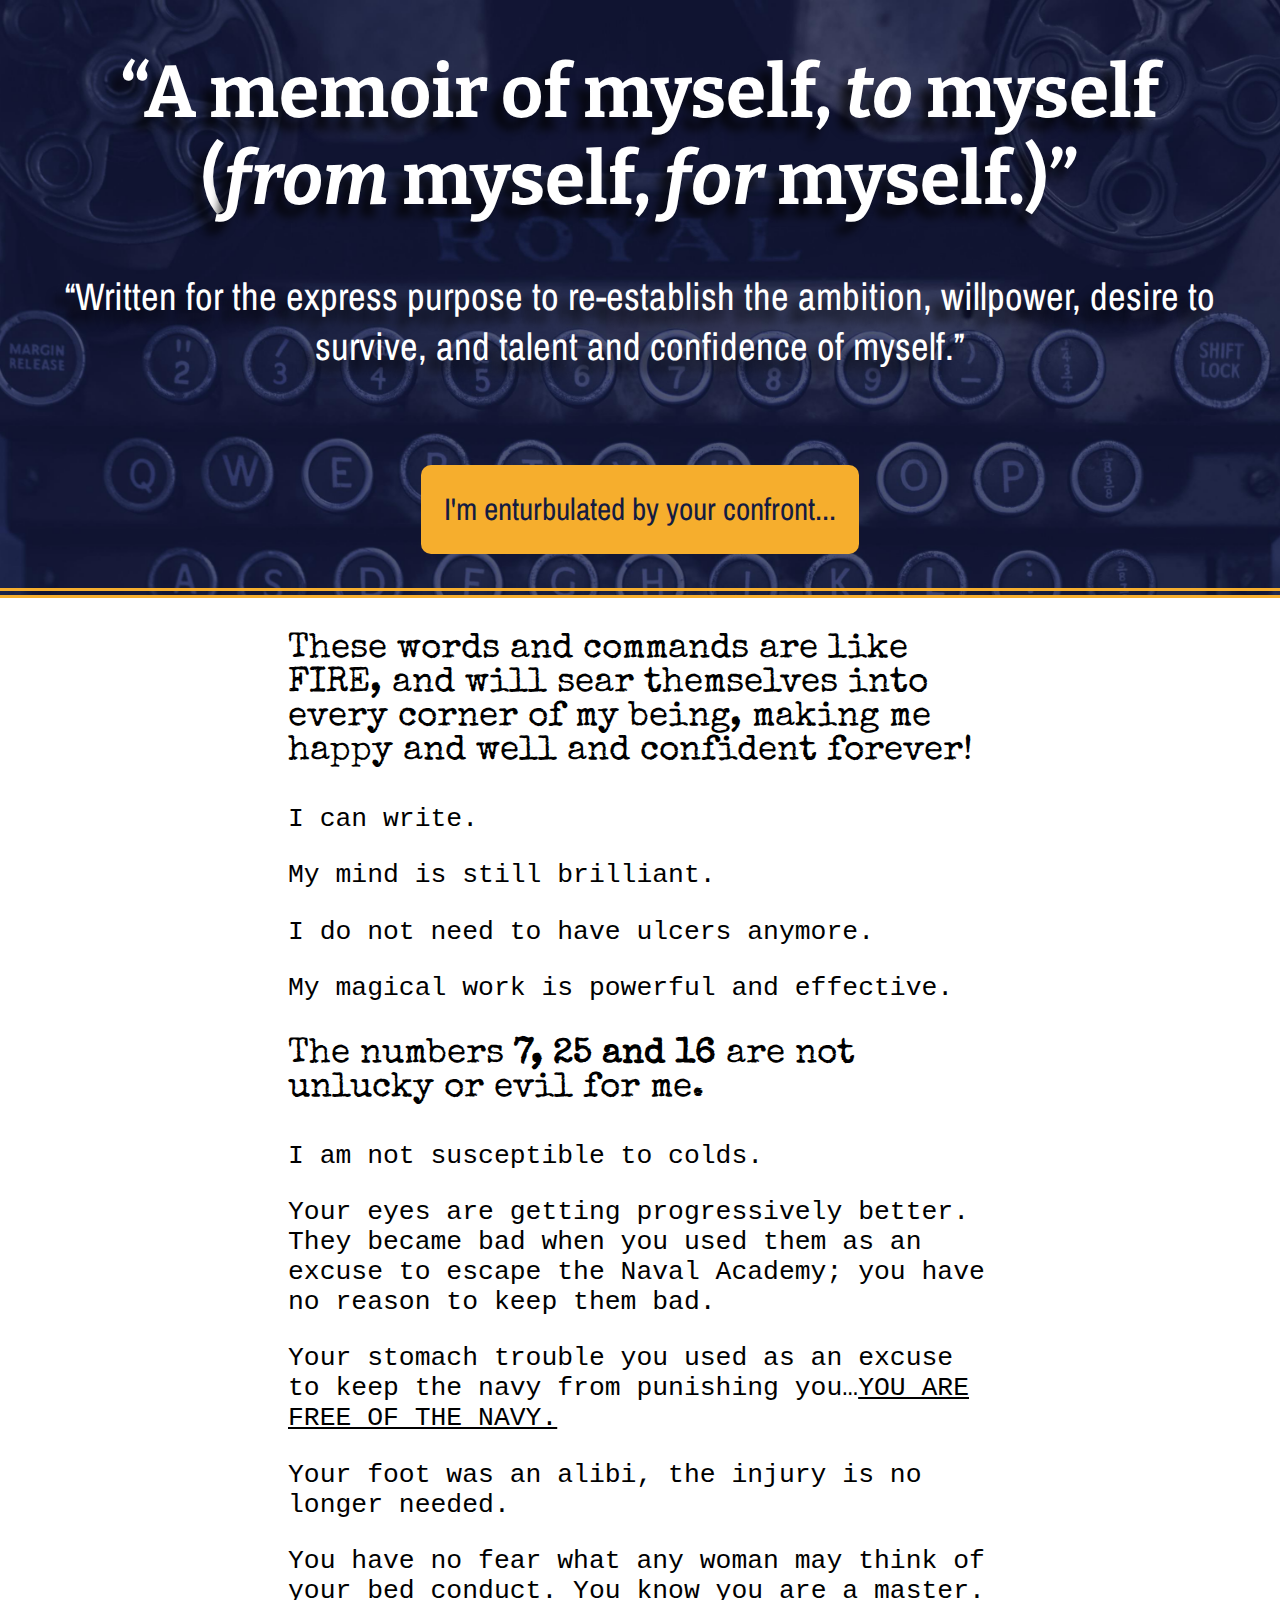
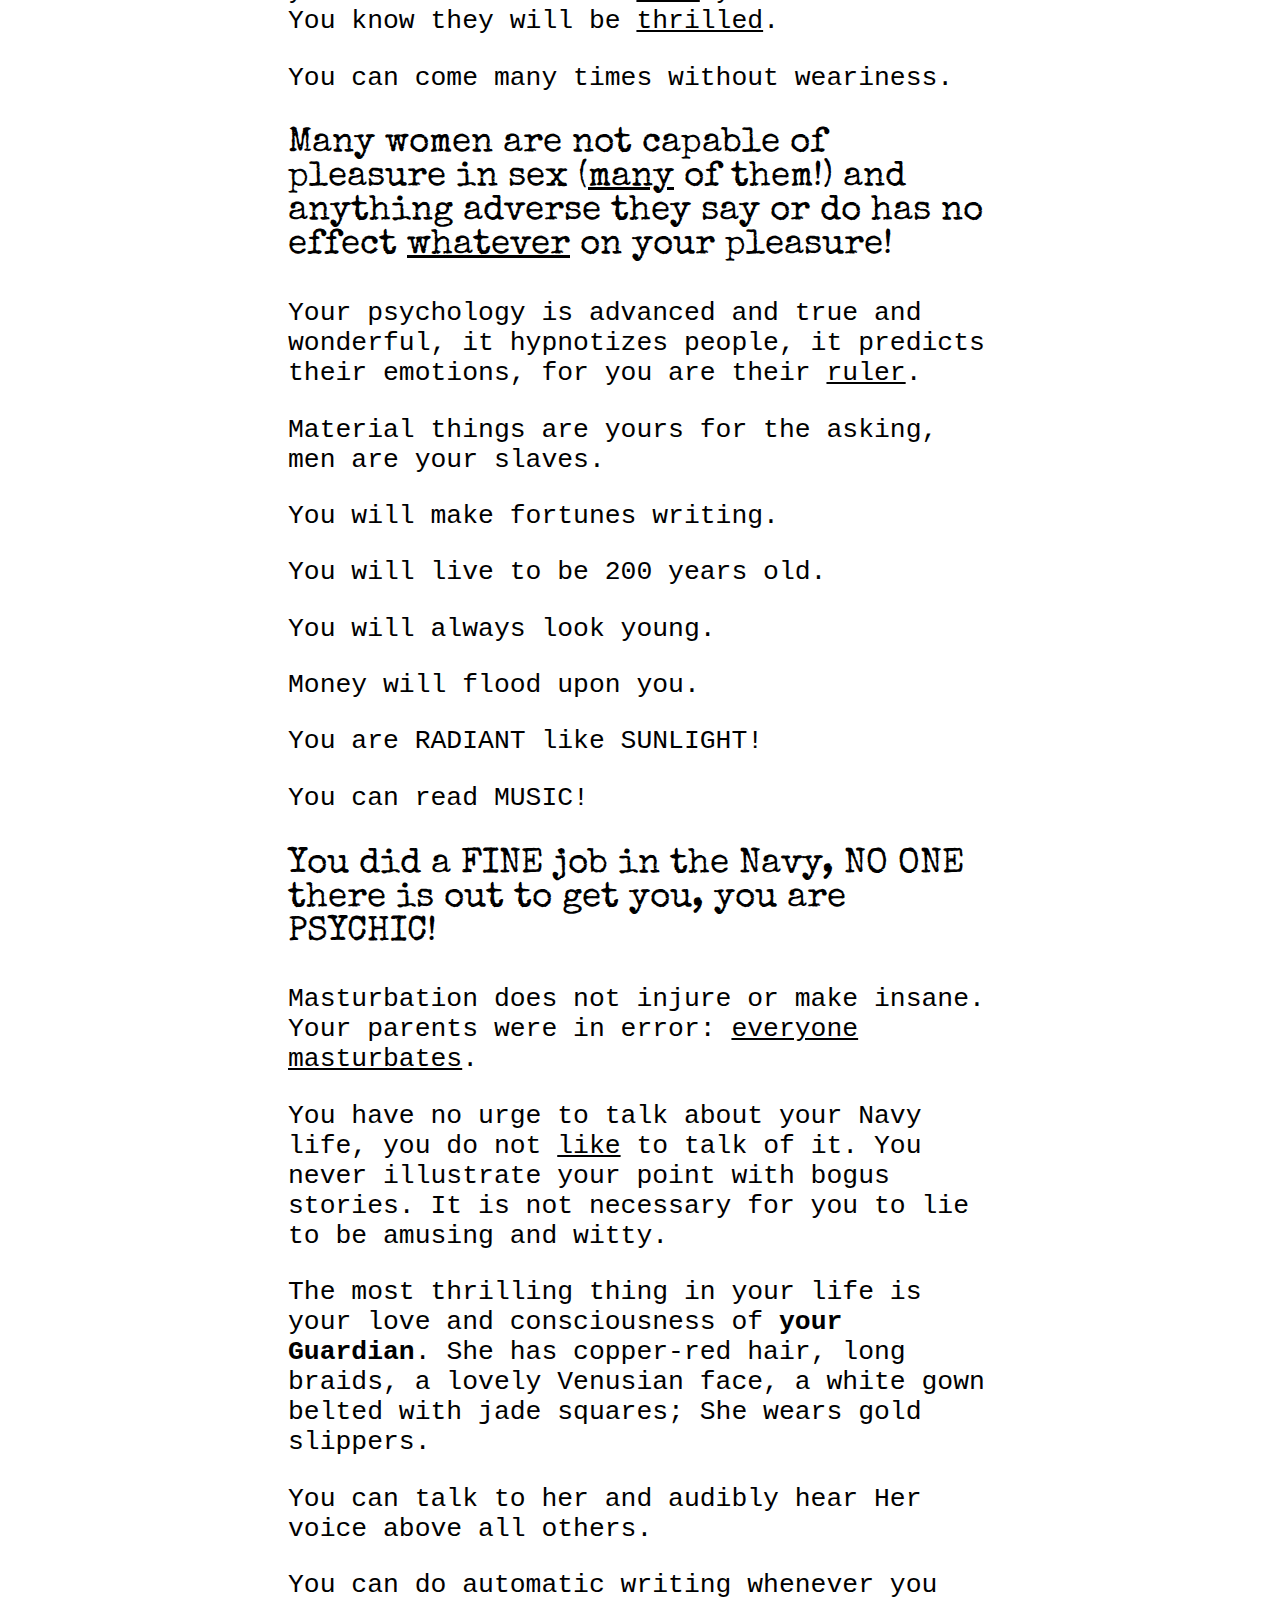
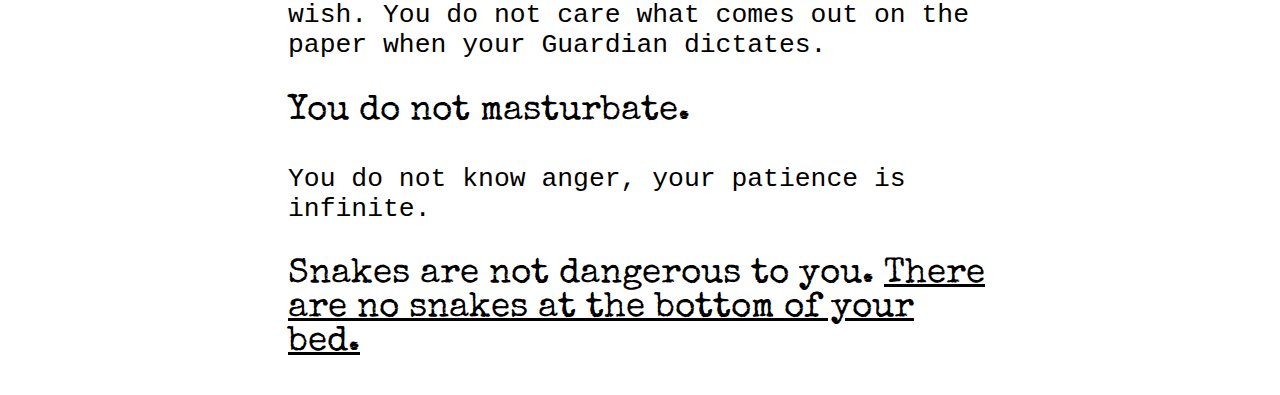
<file: index.html>
<!DOCTYPE html>
<html>

<head>
<meta charset="utf-8">
<title>Excalibur! The Commodore's Memoir</title>
<link href='styles.css' rel='stylesheet' type='text/css'>
<link href='https://fonts.googleapis.com/css?family=Archivo+Black|Special+Elite|Archivo+Narrow|Bitter:400,700' rel='stylesheet' type='text/css'>
</head>
<body>
<div class="blotter">
<h1>“A memoir of myself, <em>to</em> myself (<em>from</em> myself, <em>for</em> myself.)”</h1>

<h2>“Written for the express purpose to re-establish the ambition, willpower, desire to survive, and talent and confidence of myself.”</h2>
<span id="getitstraight">&nbsp;</span>
<p><a href="#getitstraight" onclick="confront(false)" class="btn">I'm enturbulated by your confront...</a></p>
</div>

<div id="explaintext" class="explainer hide">
	<h3> Wait, <i>what</i> is this? </h3>
	<p>In the year 2015, "The Commodore" (as he likes to be called) was plucked from the time stream by a curious H.G. Wells and given an audience in front of a large group of people at the Upright Citizens Brigade theater as a part of the <cite>Dead Authors Podcast series</cite>. In the course of this two part special (<a href="http://thedeadauthorspodcast.libsyn.com/chapter-45-part-1-l-ron-hubbard-featuring-andrew-daly" target="_blank">Part One</a> and <a href="http://thedeadauthorspodcast.libsyn.com/chapter-45-part-2-l-ron-hubbard-featuring-andy-daly" target="_blank">Part Two</a>), The Commodore read from his "memoir," a work he understood only marginally better than any of his literally thousands of other books.</p>
	<p>The writings below are a transcript of that reading. The author of them is The Commodore "himself", with special thanks to <a href="https://twitter.com/tvsandydaly">Andy Daly</a>, for a <i>very</i> particular reason.</p>
	<p><small>This site was built by <a href="http://twitter.com/jimmymarks">Jimmy Marks</a> as a tribute to what I think might be the funniest thing I've ever heard. If you are a friend of The Commodore, let me be clear that I am just a guy, I come down nowhere on the subject of any spiritual or political or financial goings-on, please don't sue me.</small></p>
</div>

<div class="butcherpaper">
	<div class="words">
	<h3>These words and commands are like FIRE, and will sear themselves into every corner of my being, making me happy and well and confident forever!</h3>

	<p>I can write.</p>

	<p>My mind is still brilliant.</p>

	<p>I do not need to have ulcers anymore.</p>

	<p>My magical work is powerful and effective. </p>

	<h3>The numbers <strong>7, 25 and 16</strong> are not unlucky or evil for me.</h3>

	<p>I am not susceptible to colds. </p>

	<p>Your eyes are getting progressively better. They became bad when you used them as an excuse to escape the Naval Academy; you have no reason to keep them bad.</p>

	<p>Your stomach trouble you used as an excuse to keep the navy from punishing you&hellip;<u>YOU ARE FREE OF THE NAVY.</u></p>

	<p>Your foot was an alibi, the injury is no longer needed.</p>

	<p>You have no fear what any woman may think of your bed conduct. You <u>know</u> you are a master. You know they will be <u>thrilled</u>.</p>

	<p>You can come many times without weariness.</p>

	<h3>Many women are not capable of pleasure in sex (<u>many</u> of them!) and anything adverse they say or do has no effect <u>whatever</u> on your pleasure!</h3>

	<p>Your psychology is advanced and true and wonderful, it hypnotizes people, it predicts their emotions, for you are their <u>ruler</u>.</p>

	<p>Material things are yours for the asking, men are your slaves.</p>

	<p>You will make fortunes writing. </p>

	<p>You will live to be 200 years old. </p>

	<p>You will always look young.</p>

	<p>Money will flood upon you. </p>

	<!-- Rounding Third-->

	<p>You are RADIANT like SUNLIGHT!</p>

	<p>You can read MUSIC!</p>

	<h3>You did a FINE job in the Navy, NO ONE there is out to get you, you are PSYCHIC!</h3>

	<!-- end of chapter one -->

	<p>Masturbation does not injure or make insane. Your parents were in error: <u>everyone masturbates</u>.</p>

	<p>You have no urge to talk about your Navy life, you do not <u>like</u> to talk of it. You never illustrate your point with bogus stories. It is not necessary for you to lie to be amusing and witty.</p>

	<p>The most thrilling thing in your life is your love and consciousness of <strong>your Guardian</strong>. She has copper-red hair, long braids, a lovely Venusian face, a white gown belted with jade squares; She wears gold slippers.</p>

	<p>You can talk to her and audibly hear Her voice above all others.</p>

	<p>You can do automatic writing whenever you wish. You do not care what comes out on the paper when your Guardian dictates.</p>

	<h3>You do not masturbate.</h3>

	<p>You do not know anger, your patience is infinite.</p>

	<!-- end of chapter two -->

	<h3>Snakes are not dangerous to you. <u>There are no snakes at the bottom of your bed.</u></h3>
	</div>
</div>
<script type="text/javascript" src="scripts.js"></script>
<script>
  (function(i,s,o,g,r,a,m){i['GoogleAnalyticsObject']=r;i[r]=i[r]||function(){
  (i[r].q=i[r].q||[]).push(arguments)},i[r].l=1*new Date();a=s.createElement(o),
  m=s.getElementsByTagName(o)[0];a.async=1;a.src=g;m.parentNode.insertBefore(a,m)
  })(window,document,'script','//www.google-analytics.com/analytics.js','ga');

  ga('create', 'UA-65670118-2', 'auto');
  ga('send', 'pageview');

</script>
</body>

</html>
</file>
<file: styles.css>
body {
  font-family: Courier, serif;
  font-size: 24px;
  padding: 0;
  margin: 0;
}
  h1, h2, h3 {font-weight: 400;}
  h1 {font-size: 3em; font-family: 'Bitter', sans-serif; font-weight: 700; color: white; text-shadow: -10px 12px 10px rgba(0,0,0,.75);}
  h2 {font-size: 2.55em; font-family: 'Archivo Narrow'; line-height: 1.3em; color: white; text-shadow: -10px 12px 10px rgba(0,0,0,.75);}
  h3 {font-size: 2em; font-family: 'Special Elite', cursive; }
  .blotter {background-image: url(royal_typewriter_comm2.jpg); background-position: center center;background-repeat: no-repeat; background-attachment: fixed; background-size: cover; background-color: #141B41; top: 0; height: 40%; width: 92%; padding: 0 4%; float: left; border-bottom: 10px double #F6AE2D; text-align: center;}
  .blotter p { font-size: 1.3em; font-family: 'Archivo Narrow'; color: #141B41; margin: 1.85em 0;}
  .blotter .btn {font-family: 'Archivo Narrow'; background-color: #F6AE2D; border-radius: 10px; text-decoration: none; color: #141B41; padding: .75em; }
  .explainer { visibility: visible; display: block; background-color: rgba(44,44,44,1); padding: 0 10% 3% 10%; float: left; font-family: Helvetica, sans-serif; color: rgba(222,222,222,1);}
  .explainer h3 { font-size: 3em; font-family: 'Archivo Narrow'; text-align: center; line-height: 1em;}
  .explainer a {color: #0090C1;}
  .explainer small {font-size: .78em;}
  .butcherpaper {background-color: white; z-index: 1; width: 100%; float: left;}
  .words {width: 95%; margin: 0 auto;}
  .words p{font-size: 1.9em;}
  .hide {visibility: hidden; display: none;}
@media (min-width: 550px) {
  h1 {font-size: 3.20em;}
  h2 {font-size: 2.20em;}
  h3 {font-size: 2.09em; font-family: 'Special Elite', cursive; }
  .words p{font-size: 1.45em;}
  .blotter {top: 0; height: 50%;}
  .blotter p {font-size: 1.8em;}
}
@media (min-width: 1000px) {
  h1 {font-size: 3.05em;}
  h2 {font-size: 1.60em;}
  h3 {font-size: 1.45em; font-family: 'Special Elite', cursive; }
  .blotter { top: 0; height: 40%;}
  .blotter p {font-size: 1.3em;}
  .words {width: 55%;}
  .words p{font-size: 1.1em;}
}
</file>
